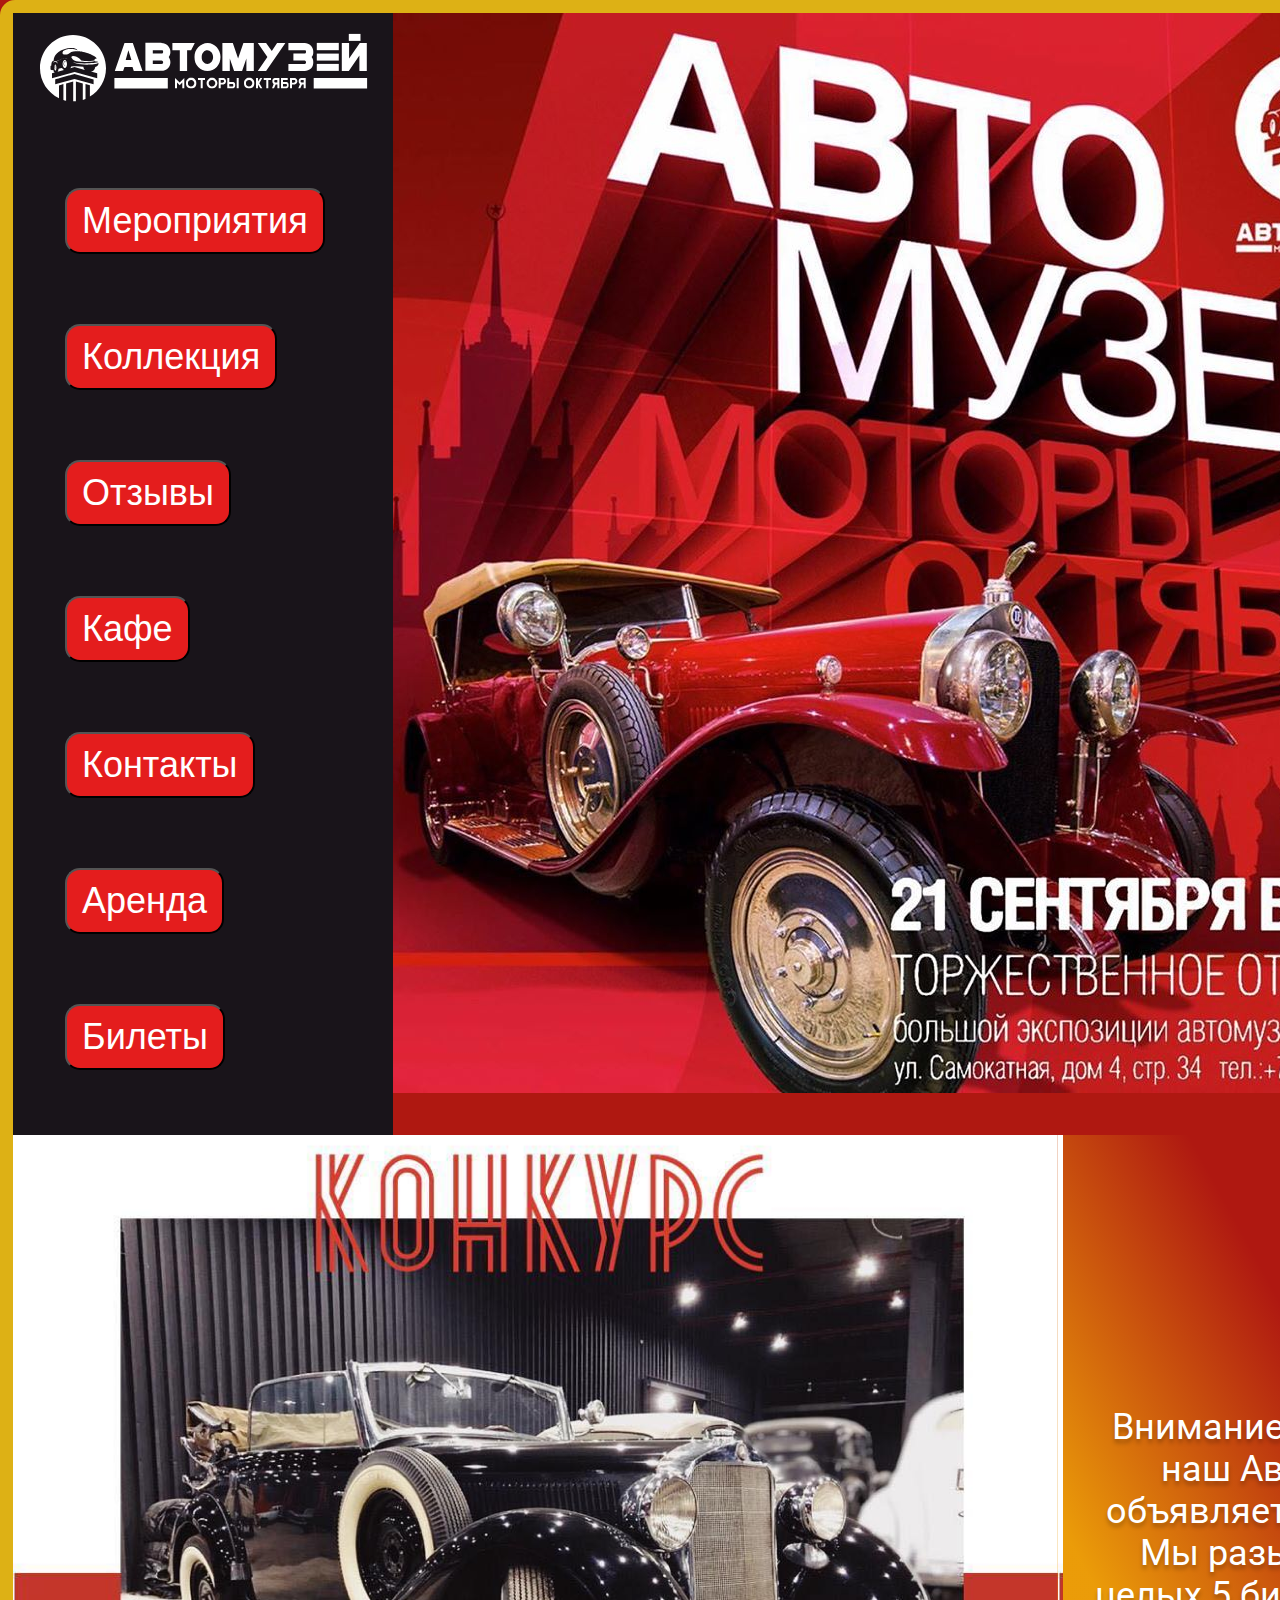
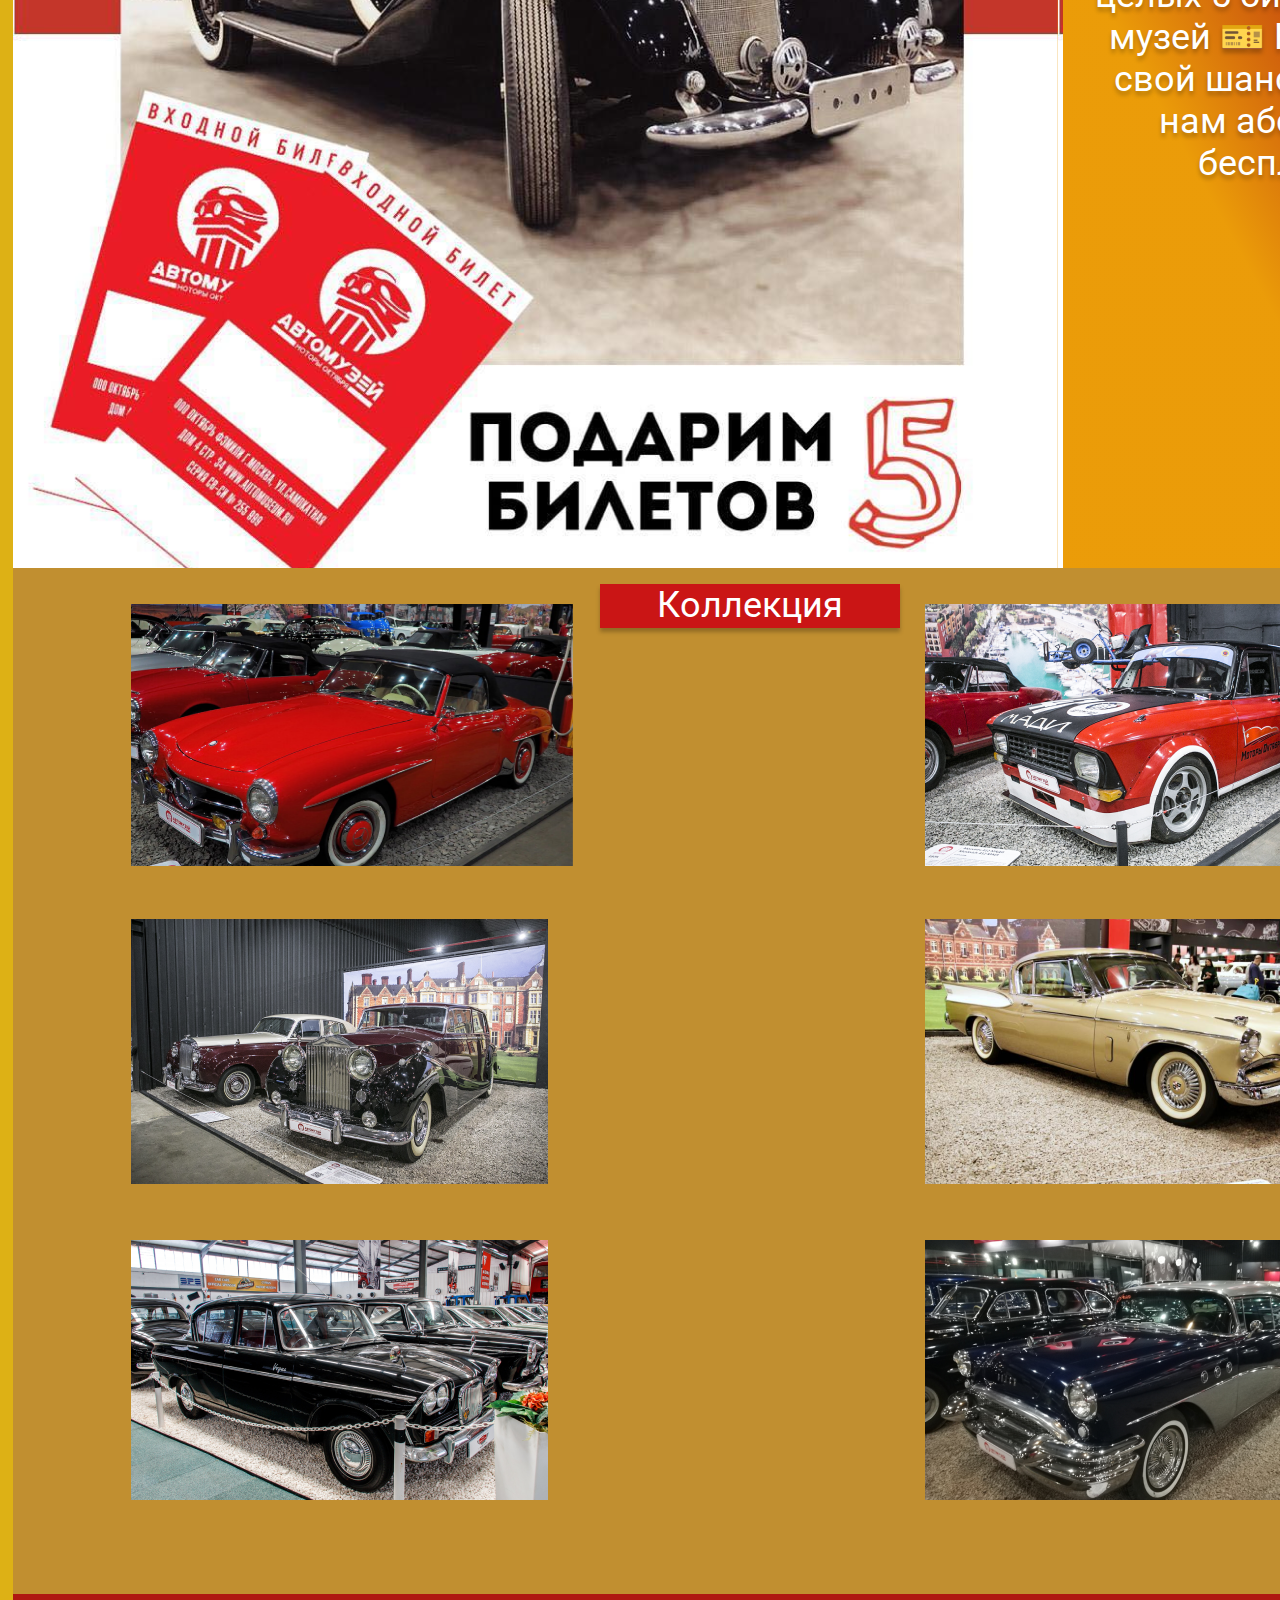
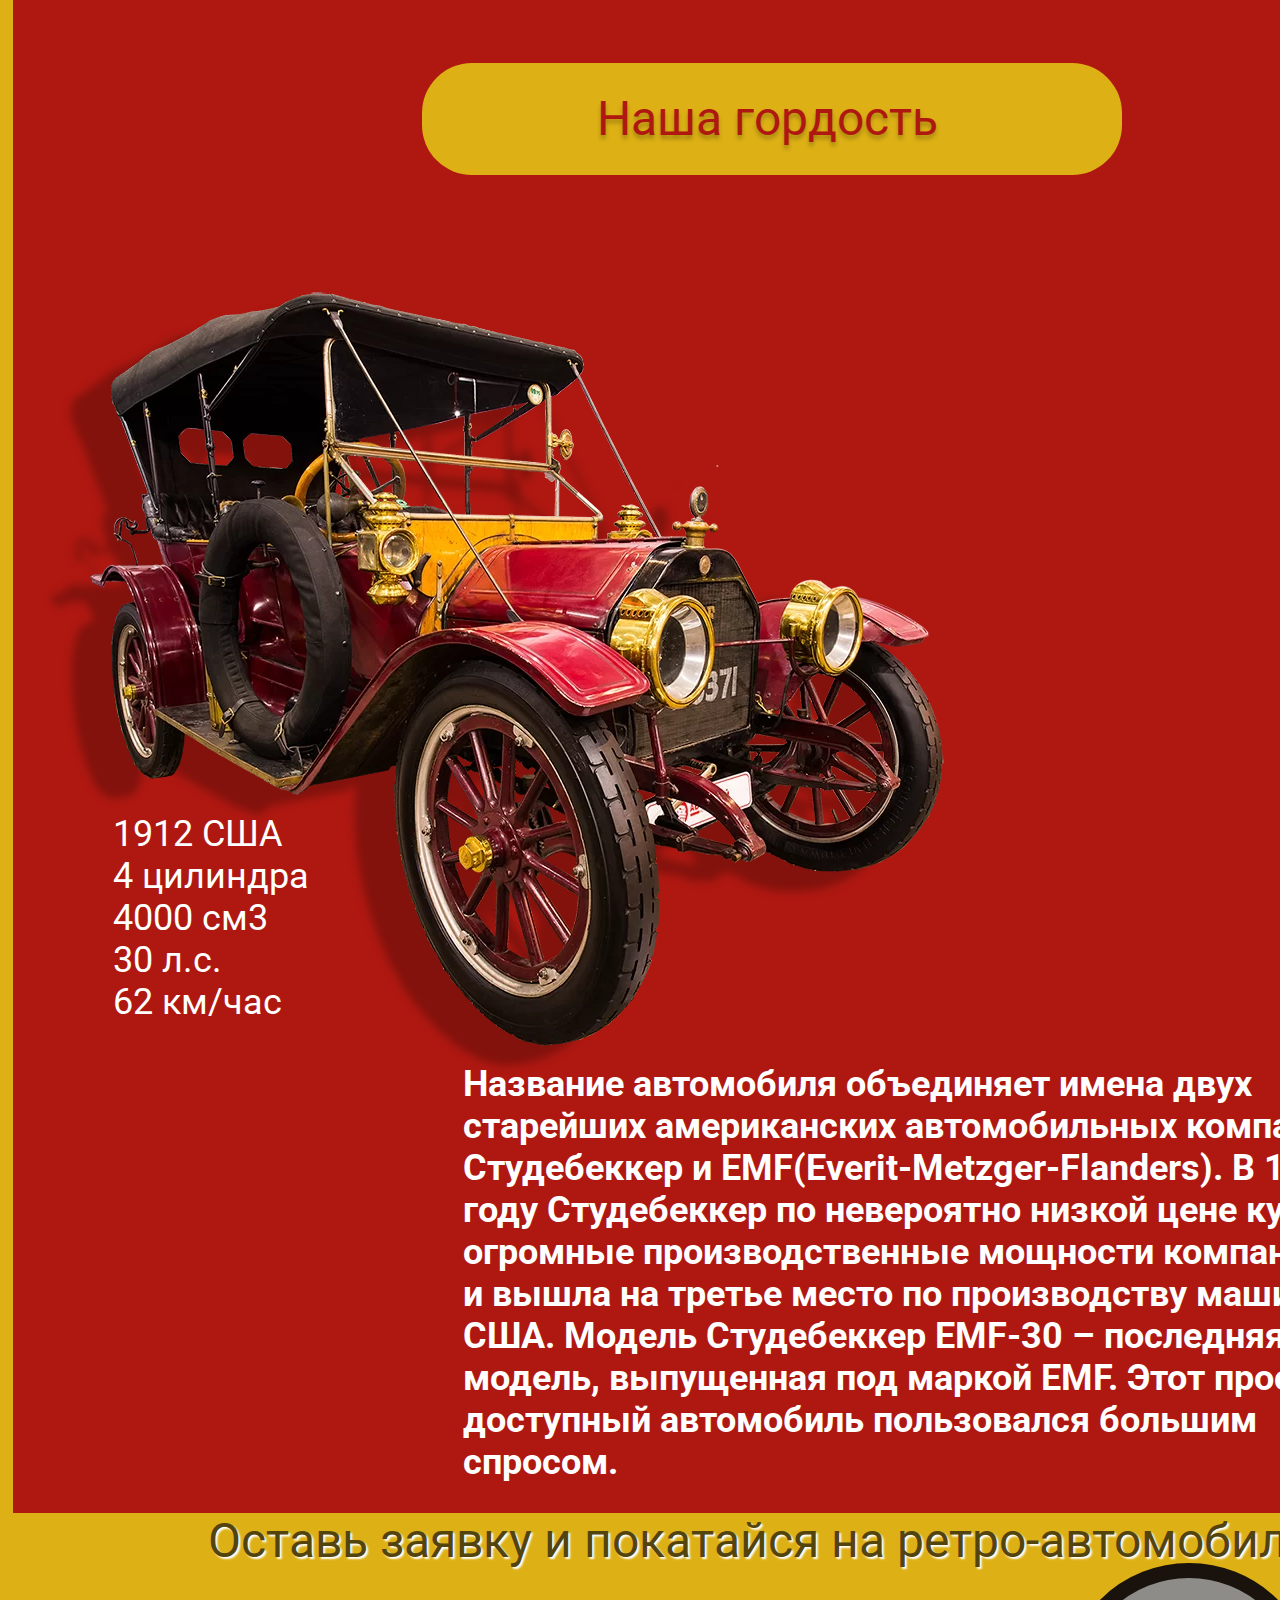
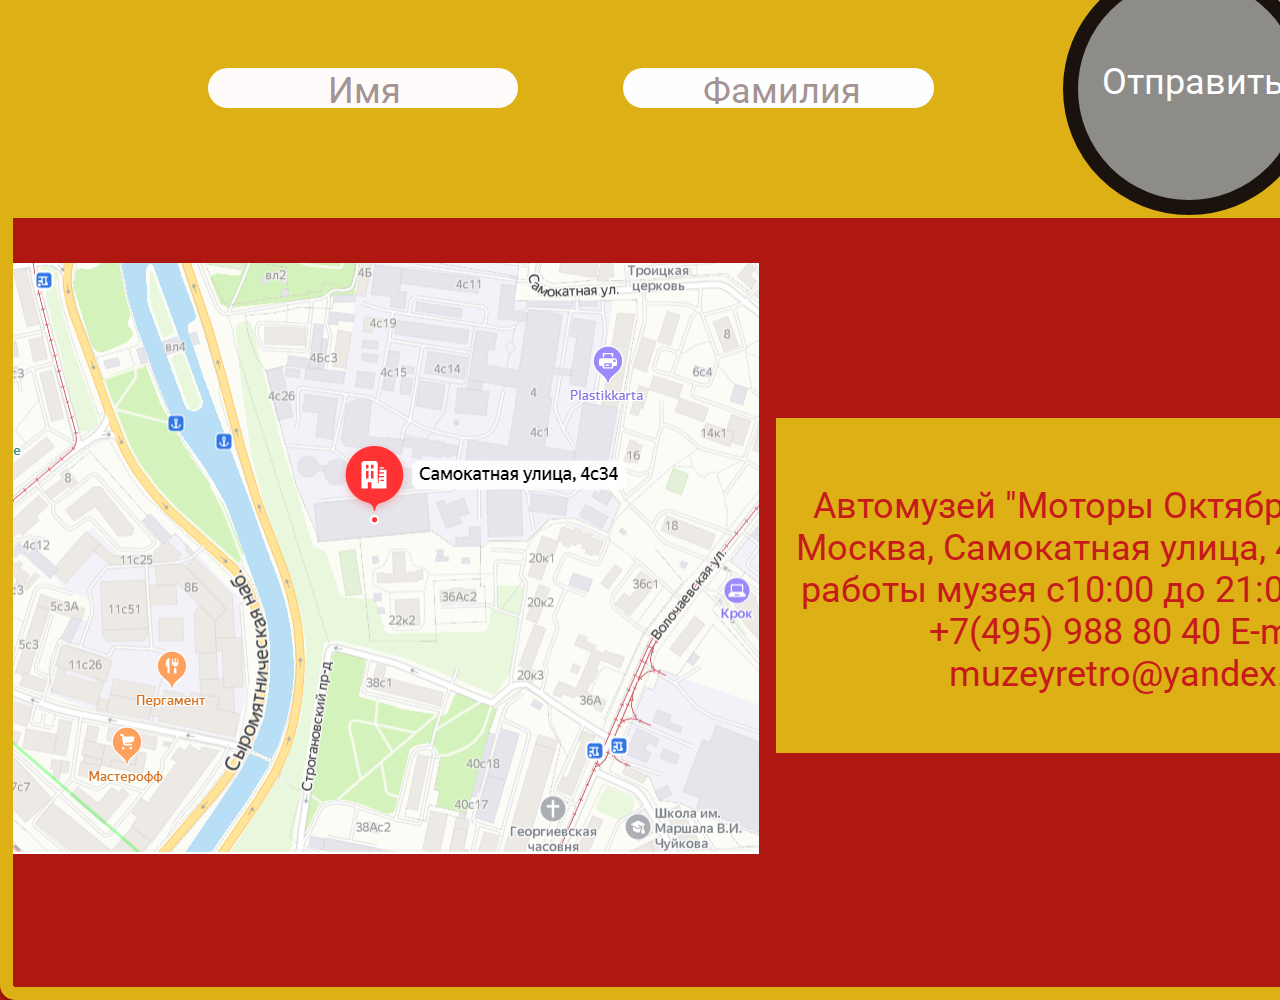
<file: Автомузей html css/css/index.html>
<!DOCTYPE html>
<html lang="ru,en">
<head>
    <meta charset="UTF-8">
    <meta name="viewport" content="width=device-width, initial-scale=1.0">
    <meta http-equiv="x-ua-compatible" content="ie=edge">
    <title>Автомузей</title>
    <link rel="preconnect" href="https://fonts.gstatic.com">
    <link href="https://fonts.googleapis.com/css2?family=Roboto:wght@700&display=swap" rel="stylesheet">
    <link rel="stylesheet" href="css.css">
</head>
<body data-spy="scroll" data-target="#scroll-menu" data-offset="100">
<header>
    <div class="header"> <div class="img-opening"><img src="../img/открытие%20музея.png"></div>
        <div class="img-retro" ><img src="../img/ретро%20автомобиль.png"></div>
        <div class="img-map"><img src="../img/карта.png"></div>
        <div class="menu">
            <a href="http://localhost:63342/%D0%90%D0%B2%D1%82%D0%BE%D0%BC%D1%83%D0%B7%D0%B5%D0%B9%20html%20css/css/index.html?_ijt=h7sulf7irqj9kap1mqe0amip0g" class="logo_img"><img src="../img/svg/Автомузей%20logo.svg"></a>
            <nav>
                <ul class="nav">
                    <form action="https://automuseum.ru/meropriyatia">
                        <button  class="nav_btn" type="submit">Мероприятия</button>
                    </form>
                    <form action="https://automuseum.ru/kollektsiya">
                        <button class="nav_btn" type="submit">Коллекция</button>
                    </form>
                    <form action="https://automuseum.ru/otzyvy">
                        <button class="nav_btn" type="submit">Отзывы</button>
                    </form>
                    <form action="https://automuseum.ru/restoran">
                        <button class="nav_btn" type="submit">Кафе</button>
                    </form>
                    <form action="https://automuseum.ru/gde_my">
                        <button class="nav_btn" type="submit">Контакты</button>
                    </form>
                    <form action="https://automuseum.ru/arenda">
                        <button class="nav_btn" type="submit">Аренда</button>
                    </form>
                    <form action="https://automuseum.ru/bilet">
                        <button class="nav_btn" type="submit">Билеты</button>
                    </form>
                </ul>
            </nav>
        </div>
    </div>
</header>
<div class="info-about-car">
    <p style="font-weight:normal"> 1912 США</p>
    <p style="font-weight:normal">4 цилиндра</p>
    <p style="font-weight:normal">4000 см3</p>
    <p style="font-weight:normal">30 л.с.</p>
    <p style="font-weight:normal">62 км/час</p>
</div>
<div class="box-contest">
    <div class="img-contest">
        <div class="contest"> <p>Внимание-внимание, наш Автомузей объявляет конкурс🎉
            Мы разыгрываем целых 5 билетов в наш музей 🎫
            Не упустите свой шанс попасть к нам абсолютно бесплатно!</p>
        </div>
    </div>
</div>
<div class="car-history"><p> Название автомобиля объединяет имена двух
    старейших американских автомобильных компаний:
    Студебеккер и EMF(Everit-Metzger-Flanders). В 1910 году
    Студебеккер по невероятно низкой цене купила
    огромные производственные мощности компании ЕMF
    и вышла на третье место по производству машин в
    США. Модель Студебеккер EMF-30 – последняя модель,
    выпущенная под маркой EMF. Этот простой, доступный
    автомобиль пользовался большим спросом.</p></div>
<div class="collection-cars">
    <div class="photo1"></div>
    <div class="photo2"></div>
    <div class="photo3"></div>
    <div class="photo4"></div>
    <div class="photo5"></div>
    <div class="photo6"></div>
    <div class="collection">
        <div class="text-collection"><p>Коллекция</p></div>
    </div>
</div>
<div class="pride">
    <div class="text-pride"><p>Наша гордость</p></div>
</div>
<div class="application"><div class="text-application"><p>Оставь заявку и покатайся на ретро-автомобиле</p> </div>
    <div class="line">
        <div class="input"><p>Имя</p></div>
    </div>
    <div class="line2">
        <div class="input1" ><p>Фамилия</p></div>
    </div>
    <div class="dispatch"><div class="send"><p>Отправить</p></div></div>
</div>
<div class="info">
    <div class="location"><p>Автомузей "Моторы Октября"
        Россия, Москва, Самокатная улица, 4с34
        Время работы музея с10:00 до 21:00
        Телефон: +7(495) 988 80 40
        E-mail: muzeyretro@yandex.ru</p>
    </div>
</div>
</body>
</html>
</file>
<file: Автомузей html css/css/css.css>
/* http://meyerweb.com/eric/tools/css/reset/
   v2.0-modified | 20110126
   License: none (public domain)
*/

html, body, div, span, applet, object, iframe,
h1, h2, h3, h4, h5, h6, p, blockquote, pre,
a, abbr, acronym, address, big, cite, code,
del, dfn, em, img, ins, kbd, q, s, samp,
small, strike, strong, sub, sup, tt, var,
b, u, i, center,
dl, dt, dd, ol, ul, li,
fieldset, form, label, legend,
table, caption, tbody, tfoot, thead, tr, th, td,
article, aside, canvas, details, embed,
figure, figcaption, footer, header, hgroup,
menu, nav, output, ruby, section, summary,
time, mark, audio, video {
    margin: 0;
    padding: 0;
    border: 0;
    font-size: 100%;
    font: inherit;
    vertical-align: baseline;
}

/* make sure to set some focus styles for accessibility */
:focus {
    outline: 0;
}

/* HTML5 display-role reset for older browsers */
article, aside, details, figcaption, figure,
footer, header, hgroup, menu, nav, section {
    display: block;
}

body {
    line-height: 1;
}

ol, ul {
    list-style: none;
}

blockquote, q {
    quotes: none;
}

blockquote:before, blockquote:after,
q:before, q:after {
    content: '';
    content: none;
}

table {
    border-collapse: collapse;
    border-spacing: 0;
}

input[type=search]::-webkit-search-cancel-button,
input[type=search]::-webkit-search-decoration,
input[type=search]::-webkit-search-results-button,
input[type=search]::-webkit-search-results-decoration {
    -webkit-appearance: none;
    -moz-appearance: none;
}

input[type=search] {
    -webkit-appearance: none;
    -moz-appearance: none;
    -webkit-box-sizing: content-box;
    -moz-box-sizing: content-box;
    box-sizing: content-box;
}

textarea {
    overflow: auto;
    vertical-align: top;
    resize: vertical;
}

/**
 * Correct `inline-block` display not defined in IE 6/7/8/9 and Firefox 3.
 */

audio,
canvas,
video {
    display: inline-block;
    *display: inline;
    *zoom: 1;
    max-width: 100%;
}

/**
 * Prevent modern browsers from displaying `audio` without controls.
 * Remove excess height in iOS 5 devices.
 */

audio:not([controls]) {
    display: none;
    height: 0;
}

/**
 * Address styling not present in IE 7/8/9, Firefox 3, and Safari 4.
 * Known issue: no IE 6 support.
 */

[hidden] {
    display: none;
}

/**
 * 1. Correct text resizing oddly in IE 6/7 when body `font-size` is set using
 *    `em` units.
 * 2. Prevent iOS text size adjust after orientation change, without disabling
 *    user zoom.
 */

html {
    font-size: 100%; /* 1 */
    -webkit-text-size-adjust: 100%; /* 2 */
    -ms-text-size-adjust: 100%; /* 2 */
}

/**
 * Address `outline` inconsistency between Chrome and other browsers.
 */

a:focus {
    outline: thin dotted;
}

/**
 * Improve readability when focused and also mouse hovered in all browsers.
 */

a:active,
a:hover {
    outline: 0;
}

/**
 * 1. Remove border when inside `a` element in IE 6/7/8/9 and Firefox 3.
 * 2. Improve image quality when scaled in IE 7.
 */

img {
    border: 0; /* 1 */
    -ms-interpolation-mode: bicubic; /* 2 */
}

/**
 * Address margin not present in IE 6/7/8/9, Safari 5, and Opera 11.
 */

figure {
    margin: 0;
}

/**
 * Correct margin displayed oddly in IE 6/7.
 */

form {
    margin: 0;
}

/**
 * Define consistent border, margin, and padding.
 */

fieldset {
    border: 1px solid #c0c0c0;
    margin: 0 2px;
    padding: 0.35em 0.625em 0.75em;
}

/**
 * 1. Correct color not being inherited in IE 6/7/8/9.
 * 2. Correct text not wrapping in Firefox 3.
 * 3. Correct alignment displayed oddly in IE 6/7.
 */

legend {
    border: 0; /* 1 */
    padding: 0;
    white-space: normal; /* 2 */
    *margin-left: -7px; /* 3 */
}

/**
 * 1. Correct font size not being inherited in all browsers.
 * 2. Address margins set differently in IE 6/7, Firefox 3+, Safari 5,
 *    and Chrome.
 * 3. Improve appearance and consistency in all browsers.
 */

button,
input,
select,
textarea {
    font-size: 100%; /* 1 */
    margin: 0; /* 2 */
    vertical-align: baseline; /* 3 */
    *vertical-align: middle; /* 3 */
}

/**
 * Address Firefox 3+ setting `line-height` on `input` using `!important` in
 * the UA stylesheet.
 */

button,
input {
    line-height: normal;
}

/**
 * Address inconsistent `text-transform` inheritance for `button` and `select`.
 * All other form control elements do not inherit `text-transform` values.
 * Correct `button` style inheritance in Chrome, Safari 5+, and IE 6+.
 * Correct `select` style inheritance in Firefox 4+ and Opera.
 */

button,
select {
    text-transform: none;
}

/**
 * 1. Avoid the WebKit bug in Android 4.0.* where (2) destroys native `audio`
 *    and `video` controls.
 * 2. Correct inability to style clickable `input` types in iOS.
 * 3. Improve usability and consistency of cursor style between image-type
 *    `input` and others.
 * 4. Remove inner spacing in IE 7 without affecting normal text inputs.
 *    Known issue: inner spacing remains in IE 6.
 */

button,
html input[type="button"], /* 1 */
input[type="reset"],
input[type="submit"] {
    -webkit-appearance: button; /* 2 */
    cursor: pointer; /* 3 */
    *overflow: visible;  /* 4 */
}

/**
 * Re-set default cursor for disabled elements.
 */

button[disabled],
html input[disabled] {
    cursor: default;
}

/**
 * 1. Address box sizing set to content-box in IE 8/9.
 * 2. Remove excess padding in IE 8/9.
 * 3. Remove excess padding in IE 7.
 *    Known issue: excess padding remains in IE 6.
 */

input[type="checkbox"],
input[type="radio"] {
    box-sizing: border-box; /* 1 */
    padding: 0; /* 2 */
    *height: 13px; /* 3 */
    *width: 13px; /* 3 */
}

/**
 * 1. Address `appearance` set to `searchfield` in Safari 5 and Chrome.
 * 2. Address `box-sizing` set to `border-box` in Safari 5 and Chrome
 *    (include `-moz` to future-proof).
 */

input[type="search"] {
    -webkit-appearance: textfield; /* 1 */
    -moz-box-sizing: content-box;
    -webkit-box-sizing: content-box; /* 2 */
    box-sizing: content-box;
}

/**
 * Remove inner padding and search cancel button in Safari 5 and Chrome
 * on OS X.
 */

input[type="search"]::-webkit-search-cancel-button,
input[type="search"]::-webkit-search-decoration {
    -webkit-appearance: none;
}

/**
 * Remove inner padding and border in Firefox 3+.
 */

button::-moz-focus-inner,
input::-moz-focus-inner {
    border: 0;
    padding: 0;
}

/**
 * 1. Remove default vertical scrollbar in IE 6/7/8/9.
 * 2. Improve readability and alignment in all browsers.
 */

textarea {
    overflow: auto; /* 1 */
    vertical-align: top; /* 2 */
}

/**
 * Remove most spacing between table cells.
 */

table {
    border-collapse: collapse;
    border-spacing: 0;
}

html,
button,
input,
select,
textarea {
    color: #222;
}


::-moz-selection {
    background: #b3d4fc;
    text-shadow: none;
}

::selection {
    background: #b3d4fc;
    text-shadow: none;
}

img {
    vertical-align: middle;
}

fieldset {
    border: 0;
    margin: 0;
    padding: 0;
}

textarea {
    resize: vertical;
}

.chromeframe {
    margin: 0.2em 0;
    background: #ccc;
    color: #000;
    padding: 0.2em 0;
}
body {
    position: absolute;
    width: 1520px;
    height: 5800px;
    background: #AF1811;
    border: 13px solid #DDB115;
    box-sizing: border-box;
    box-shadow: 0px 4px 4px rgba(0, 0, 0, 0.25);
    border-radius: 15px;
    margin: auto ;
    left: 0%;
    right: 0%;


}
.menu {
    position: absolute;
    height: 1122px;
    width: 380px;
    left: 0px;
    top: 0px;
    border-radius: 0px;
    right: 0%;
    bottom: 0%;

    background: #19141A;
}
.logo_img {
    margin-left: 10px;
}
.nav {
    list-style-type: none;
    display: table-row-group;
}
.nav>form {
    margin-top: 70px;
    margin-left: 52px;
}
.nav_btn {
    background-color: #E41D1D;
    border-radius: 15px;
    padding: 10px 15px;
    position: relative;
    color: white;
    font-size: 36px;
    font-style: normal;
    font-weight: 400;
    line-height: 42px;
    letter-spacing: 0em;
    text-align: right;
}
.nav_btn:hover {
    background: green;
    -webkit-transform: scale(1.2);
    -ms-transform: scale(1.2);
    transform: scale(1.2);
}


.img-opening {
    position: absolute;
    width: 1152px;
    height: 1122px;
    left: 370px;
    top: 0px;
}
.box-contest {
    position: absolute;
    width: 1495px;
    height: 1035px;
    left: 0px;
    top: 1122px;
    border-radius: 0px;
    bottom: 0%;

    background: linear-gradient(61.28deg, rgba(255, 200, 6, 0.75) 67.95%, rgba(206, 165, 20, 0) 84.54%);
}
.img-contest {
    position: absolute;
    height: 1035px;
    width: 1050px;
    left: 0px;
    top: 0px;

    background-image: url("../img/конкурс  1.png");
}
.contest {
    position: absolute;
    height: 736.8310546875px;
    width: 399.5369873046875px;
    left: 1079px;
    top: 271px;
    right: 0%;
    bottom: 6.64%;
    font-size: 36px;
    font-style: normal;
    font-weight: 400;
    line-height: 42px;
    letter-spacing: 0em;
    text-align: center;
    color: #FFFFFF;
    text-shadow: 0px 4px 4px rgba(0, 0, 0, 0.25);
    font-family: Roboto;

}
.collection-cars {
    position: absolute;
    Width: 1495px;
    height: 1026px;
    left: 0px;
    right: 0px;
    top: 2155px;
    bottom: 46.92%;

    background: #c18f30;
}
.collection{
    position: absolute;
    height: 44px;
    width: 300px;
    left: 587px;
    top: 16px;
    border-radius: 0px;
    right: 0%;
    bottom: 0%;
    font-family: Roboto;

    background: #CA1515;
    box-shadow: 0px 4px 4px rgba(0, 0, 0, 0.25);
}
.text-collection{
    font-size: 36px;
    font-style: normal;
    font-weight: 400;
    line-height: 42px;
    letter-spacing: 0em;
    text-align: center;
    color: white;
    font-family: Roboto;

}
.photo1{
    position: absolute;
    height: 262px;
    width: 442.25494384765625px;
    left: 118px;
    top: 36px;

    background-image: url("../img/машина 2 .png");
    background-repeat: no-repeat
}
.photo2{
    position: absolute;
    height: 262px;
    width: 464.5267333984375px;
    right: 118px;
    top: 36px;

    background-image: url("../img/машина 1 .png");
    background-repeat: no-repeat

}
.photo3{
    position: absolute;
    height: 265px;
    width: 442.25494384765625px;
    left: 118px;
    top: 351px;
    background-image: url("../img/машины 3 .png");
    background-repeat: no-repeat

}
.photo4{
    position: absolute;
    height: 265px;
    width: 464.5267333984375px;
    right: 118px;
    top: 351px;
    background-image: url("../img/машина 5 .png");
    background-repeat: no-repeat
}
.photo5{
    position: absolute;
    height: 260px;
    width: 442.25494384765625px;
    left: 118px;
    top: 672px;
    border-radius: 0px;

    background-image: url("../img/машина 6 .png");
    background-repeat: no-repeat

}
.photo6{
    position: absolute;
    height: 260px;
    width: 464.5267333984375px;
    right: 118px;
    top: 672px;
    border-radius: 0px;
    background-image: url("../img/машины 4 .png");
    background-repeat: no-repeat

}
.pride{
    position: absolute;
    width: 700px;
    height: 112px;
    left: 409px;
    top: 3250px;
    background-color: #DDB115;
    border-radius: 50px

}
.text-pride{
    position: absolute;
    left: 25%;
    right: 25%;
    top: 0%;
    bottom: 0%;
    font-style: normal;
    font-weight: normal;
    font-size: 48px;
    line-height: 56px;
    display: flex;
    align-items: center;
    text-align: center;
    font-family: Roboto;

    color: #AF1811;

    text-shadow: 0px 4px 4px rgba(0, 0, 0, 0.25)
}
.img-retro{
    position: absolute;
    width: 601px;
    height: 524px;
    left: 50px;
    top: 3455px;

    background: url("../img/ретро автомобиль.png");
    filter: drop-shadow(-40px 20px 4px rgba(0, 0, 0, 0.25));
    background-repeat: no-repeat

}
.info-about-car{
    position: absolute;
    width: 953px;
    height: 394px;
    left: 100px;
    top: 4000px;

    font-style: normal;
    font-weight: normal;
    font-size: 36px;
    line-height: 42px;
    font-family: Roboto;

    color: #FFFFFF;

}
.car-history{
    position: absolute;
    height: 394px;
    width: 953px;
    left: 450px;
    top: 4250px;
    font-size: 36px;
    font-style: normal;
    font-weight: bold;
    line-height: 42px;
    letter-spacing: 0em;
    text-align: left;
    font-family: Roboto;
    color: #FFFFFF;
}
.application{
    position: relative;
    width: 1506px;
    height: 305px;
    left: 0%;
    top: 4700px;
    margin: auto;
    background-color: #DDB115;


}
.line{
    position: absolute;
    height: 40px;
    width: 310.6125183105469px;
    left: 194.5250244140625px;
    top: 155px;
    background: #FFFBFB;
    border-radius: 20px


}
.line2{
    position: absolute;
    height: 40px;
    width: 311.6583251953125px;
    left: 609.7208251953125px;
    top: 155px;
    background: #FFFEFE;
    border-radius: 20px;


}
.dispatch{
    position: absolute;
    height: 222px;
    width: 222px;
    left: 1050px;
    top: 50px;
    border-radius: 100%;
    margin:  auto;

    background: #8D8C89;
    border: 15px solid #1A120C;

}
.text-application{
    position: absolute;
    left: 12.92%;
    right: 10.35%;
    top: 0%;
    bottom: 81.64%;
    font-style: normal;
    font-weight: normal;
    font-size: 48px;
    line-height: 56px;
    font-family: Roboto;

    color: #53440E;

    text-shadow: 2px 2px 2px white;

}
.input{
    position: absolute;
    height: 84px;
    width: 153.73748779296875px;
    left: 120px;
    top: 2px;
    font-size: 36px;
    font-style: normal;
    font-weight: 400;
    line-height: 42px;
    letter-spacing: 0em;
    text-align: left;
    font-family: Roboto;
    color: #A49393

}
.input1{
    position: absolute;
    height: 84px;
    width: 153.73748779296875px;
    left: 80px;
    top: 2px;
    font-size: 36px;
    font-style: normal;
    font-weight: 400;
    line-height: 42px;
    letter-spacing: 0em;
    text-align: left;
    font-family: Roboto;
    color: #A49393
}
.send{
    position: absolute;
    height: 42px;
    width: 189.2957763671875px;
    left: 24px;
    top: 83px;
    font-size: 36px;
    font-style: normal;
    font-weight: 400;
    line-height: 42px;
    letter-spacing: 0em;
    text-align: left;
    color: #FFFFFF;
    font-family: Roboto;


}
.img-map{
    position: absolute;
    width: 615px;
    height: 548px;
    left: 0%;
    top: 5050px;

    background-image: url("../img/карта.png");

}
.info{
    position: relative;
    width: 715px;
    height: 335px;
    top: 4900px;
    left: 25%;
    margin: auto;
    background: #DDB115

}
.location{
    position: absolute;
    left: 0%;
    right: 0%;
    top: 20%;
    bottom: 15.38%;
    font-style: normal;
    font-weight: normal;
    font-size: 36px;
    line-height: 42px;
    text-align: center;
    font-family: Roboto;

    color: #C61B1B;

}
/*@media only screen and (max-device-width: 320px) {
    div#wrapper {
        width: 400px;
    }

    div#header {
        background-image: url("../img/открытие музея.png");
        height: 93px;
        position: relative;
    }

    div#header h1 {
        font-size: 140%;
    }

    #content {
        float: none;
        width: 100%;
    }

    #navigation {
        float:none;
        width: auto;
    }
}
</file>
